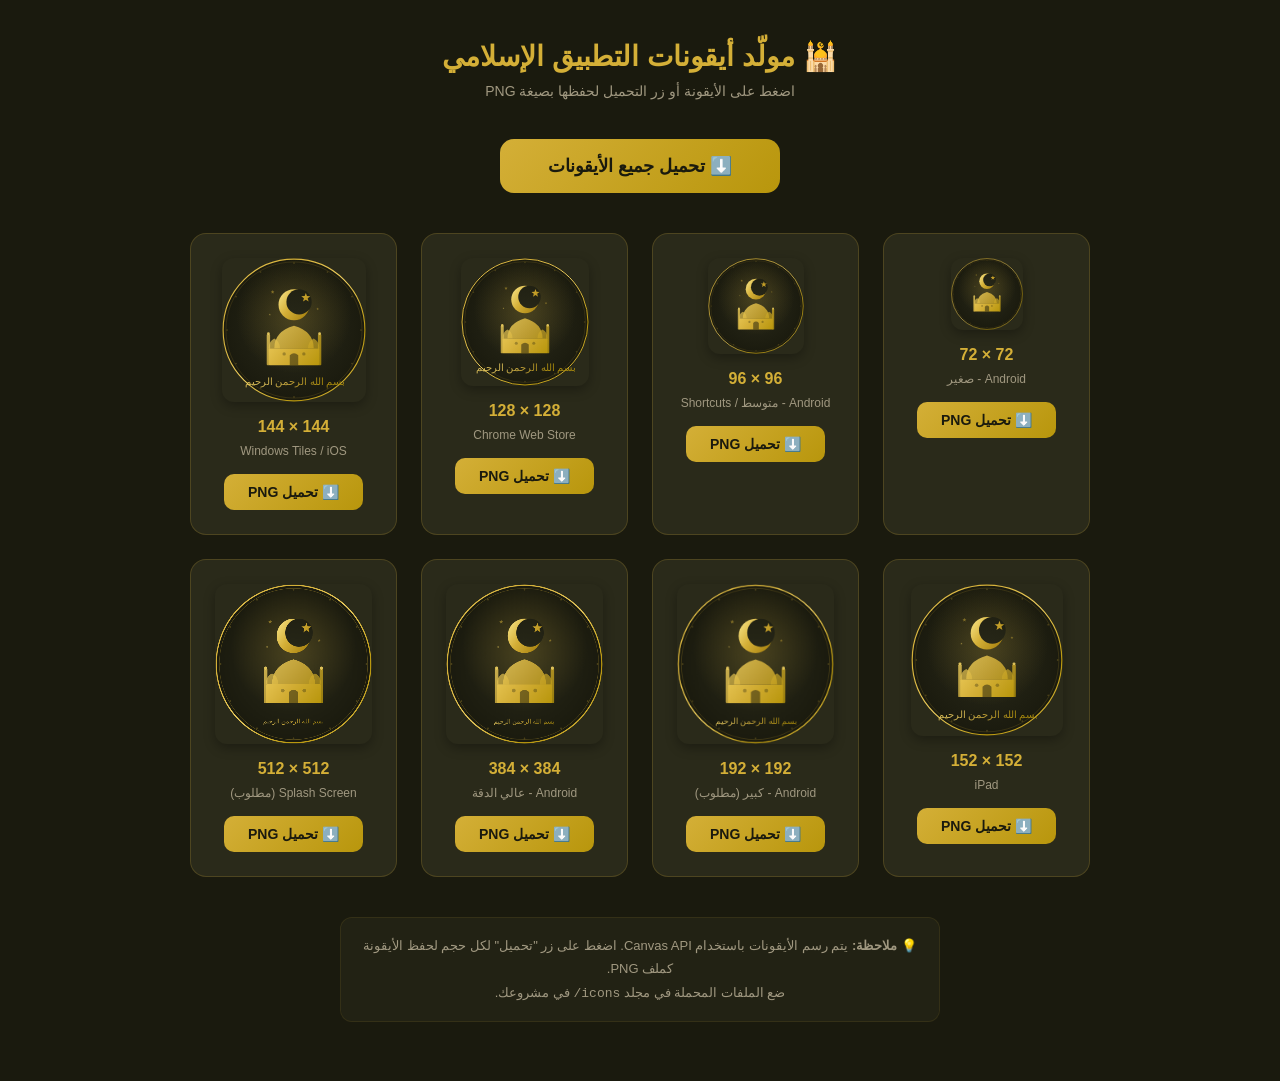
<file: icons/generate-icons.html>
<!DOCTYPE html>
<html lang="ar" dir="rtl">
<head>
  <meta charset="UTF-8">
  <meta name="viewport" content="width=device-width, initial-scale=1.0">
  <title>مولّد أيقونات التطبيق الإسلامي</title>
  <style>
    /* ═══════════════════════════════════════════
       التصميم العام
       ═══════════════════════════════════════════ */
    * {
      margin: 0;
      padding: 0;
      box-sizing: border-box;
    }

    body {
      font-family: 'Segoe UI', 'Tajawal', Arial, sans-serif;
      background: #1a1a0e;
      color: #e8e0d0;
      min-height: 100vh;
      padding: 40px 20px;
    }

    h1 {
      text-align: center;
      color: #d4af37;
      font-size: 28px;
      margin-bottom: 10px;
    }

    .subtitle {
      text-align: center;
      color: #a09880;
      margin-bottom: 40px;
      font-size: 14px;
    }

    /* ═══════════════════════════════════════════
       شبكة الأيقونات
       ═══════════════════════════════════════════ */
    .icons-grid {
      display: grid;
      grid-template-columns: repeat(auto-fit, minmax(200px, 1fr));
      gap: 24px;
      max-width: 900px;
      margin: 0 auto 40px;
    }

    .icon-card {
      background: #2a2a1a;
      border: 1px solid rgba(212, 175, 55, 0.2);
      border-radius: 16px;
      padding: 24px;
      text-align: center;
      transition: transform 0.2s, border-color 0.3s;
    }

    .icon-card:hover {
      transform: translateY(-4px);
      border-color: rgba(212, 175, 55, 0.5);
    }

    .icon-card canvas {
      border-radius: 12px;
      margin-bottom: 12px;
      box-shadow: 0 4px 12px rgba(0, 0, 0, 0.3);
      max-width: 100%;
      height: auto;
    }

    .icon-size {
      color: #d4af37;
      font-size: 16px;
      font-weight: bold;
      margin-bottom: 8px;
    }

    .icon-label {
      color: #a09880;
      font-size: 12px;
      margin-bottom: 16px;
    }

    /* ═══════════════════════════════════════════
       الأزرار
       ═══════════════════════════════════════════ */
    .download-btn {
      background: linear-gradient(135deg, #d4af37, #b8960c);
      color: #1a1a0e;
      border: none;
      padding: 10px 24px;
      border-radius: 10px;
      font-size: 14px;
      font-weight: bold;
      cursor: pointer;
      transition: transform 0.2s, box-shadow 0.2s;
      font-family: inherit;
    }

    .download-btn:hover {
      transform: scale(1.05);
      box-shadow: 0 4px 16px rgba(212, 175, 55, 0.3);
    }

    .download-btn:active {
      transform: scale(0.98);
    }

    .download-all-container {
      text-align: center;
      margin-bottom: 40px;
    }

    .download-all-btn {
      background: linear-gradient(135deg, #d4af37, #b8960c);
      color: #1a1a0e;
      border: none;
      padding: 16px 48px;
      border-radius: 14px;
      font-size: 18px;
      font-weight: bold;
      cursor: pointer;
      transition: transform 0.2s, box-shadow 0.2s;
      font-family: inherit;
    }

    .download-all-btn:hover {
      transform: scale(1.05);
      box-shadow: 0 8px 24px rgba(212, 175, 55, 0.4);
    }

    /* ═══════════════════════════════════════════
       حالة التحميل والرسائل
       ═══════════════════════════════════════════ */
    .status {
      text-align: center;
      margin-top: 20px;
      padding: 12px;
      border-radius: 10px;
      font-size: 14px;
      display: none;
    }

    .status.success {
      display: block;
      background: rgba(76, 175, 80, 0.15);
      color: #81c784;
      border: 1px solid rgba(76, 175, 80, 0.3);
    }

    .status.error {
      display: block;
      background: rgba(244, 67, 54, 0.15);
      color: #ef9a9a;
      border: 1px solid rgba(244, 67, 54, 0.3);
    }

    .status.info {
      display: block;
      background: rgba(212, 175, 55, 0.15);
      color: #d4af37;
      border: 1px solid rgba(212, 175, 55, 0.3);
    }

    .note {
      text-align: center;
      color: #a09880;
      font-size: 13px;
      max-width: 600px;
      margin: 20px auto;
      line-height: 1.8;
      padding: 16px;
      background: rgba(42, 42, 26, 0.5);
      border-radius: 12px;
      border: 1px solid rgba(212, 175, 55, 0.1);
    }
  </style>
</head>
<body>

  <h1>🕌 مولّد أيقونات التطبيق الإسلامي</h1>
  <p class="subtitle">اضغط على الأيقونة أو زر التحميل لحفظها بصيغة PNG</p>

  <!-- زر تحميل الكل -->
  <div class="download-all-container">
    <button class="download-all-btn" onclick="downloadAll()">
      ⬇️ تحميل جميع الأيقونات
    </button>
  </div>

  <!-- شبكة الأيقونات -->
  <div class="icons-grid" id="iconsGrid"></div>

  <!-- حالة التحميل -->
  <div class="status" id="statusMsg"></div>

  <!-- ملاحظة -->
  <div class="note">
    💡 <strong>ملاحظة:</strong> يتم رسم الأيقونات باستخدام Canvas API.
    اضغط على زر "تحميل" لكل حجم لحفظ الأيقونة كملف PNG.
    <br>
    ضع الملفات المحملة في مجلد <code>icons/</code> في مشروعك.
  </div>

  <script>
    /**
     * ╔══════════════════════════════════════════════════════════════╗
     * ║             مولّد أيقونات التطبيق الإسلامي                 ║
     * ║        يرسم الأيقونة بأحجام مختلفة باستخدام Canvas         ║
     * ╚══════════════════════════════════════════════════════════════╝
     */

    // ═══════════════════════════════════════════
    // الأحجام المطلوبة للأيقونات
    // ═══════════════════════════════════════════
    const ICON_SIZES = [
      { size: 72,  label: 'Android - صغير' },
      { size: 96,  label: 'Android - متوسط / Shortcuts' },
      { size: 128, label: 'Chrome Web Store' },
      { size: 144, label: 'Windows Tiles / iOS' },
      { size: 152, label: 'iPad' },
      { size: 192, label: 'Android - كبير (مطلوب)' },
      { size: 384, label: 'Android - عالي الدقة' },
      { size: 512, label: 'Splash Screen (مطلوب)' },
    ];

    // ═══════════════════════════════════════════
    // رسم الأيقونة على Canvas
    // ═══════════════════════════════════════════

    /**
     * يرسم الأيقونة الإسلامية الكاملة على canvas
     * @param {CanvasRenderingContext2D} ctx - سياق الرسم
     * @param {number} size - حجم الأيقونة (عرض = ارتفاع)
     */
    function drawIcon(ctx, size) {
      const s = size / 512; // معامل التحجيم
      const cx = size / 2;  // مركز X
      const cy = size / 2;  // مركز Y

      // ─── مسح اللوحة ───
      ctx.clearRect(0, 0, size, size);

      // ─── 1. الخلفية الدائرية ───
      const bgGrad = ctx.createRadialGradient(cx, cy, 0, cx, cy, cx);
      bgGrad.addColorStop(0, '#2a2a1a');
      bgGrad.addColorStop(1, '#1a1a0e');

      ctx.beginPath();
      ctx.arc(cx, cy, cx - 2 * s, 0, Math.PI * 2);
      ctx.fillStyle = bgGrad;
      ctx.fill();

      // ─── 2. نقاط زخرفية حول الدائرة ───
      ctx.fillStyle = 'rgba(212, 175, 55, 0.25)';
      for (let i = 0; i < 12; i++) {
        const angle = (i / 12) * Math.PI * 2 - Math.PI / 2;
        const dotX = cx + Math.cos(angle) * (cx - 18 * s);
        const dotY = cy + Math.sin(angle) * (cx - 18 * s);
        ctx.beginPath();
        ctx.arc(dotX, dotY, 3 * s, 0, Math.PI * 2);
        ctx.fill();
      }

      // ─── 3. التوهج الداخلي ───
      const glowGrad = ctx.createRadialGradient(cx, cy * 0.8, 0, cx, cy * 0.8, cx * 0.8);
      glowGrad.addColorStop(0, 'rgba(212, 175, 55, 0.2)');
      glowGrad.addColorStop(1, 'rgba(212, 175, 55, 0)');
      ctx.beginPath();
      ctx.arc(cx, cy * 0.8, cx * 0.8, 0, Math.PI * 2);
      ctx.fillStyle = glowGrad;
      ctx.fill();

      // ─── 4. الحدود الذهبية الخارجية ───
      const borderGrad = ctx.createLinearGradient(0, 0, size, size);
      borderGrad.addColorStop(0, '#f0d060');
      borderGrad.addColorStop(0.25, '#d4af37');
      borderGrad.addColorStop(0.5, '#f0d060');
      borderGrad.addColorStop(0.75, '#b8960c');
      borderGrad.addColorStop(1, '#f0d060');

      ctx.beginPath();
      ctx.arc(cx, cy, cx - 4 * s, 0, Math.PI * 2);
      ctx.strokeStyle = borderGrad;
      ctx.lineWidth = 4 * s;
      ctx.stroke();

      // ─── 5. الحدود الداخلية ───
      ctx.beginPath();
      ctx.arc(cx, cy, cx - 14 * s, 0, Math.PI * 2);
      ctx.strokeStyle = 'rgba(212, 175, 55, 0.35)';
      ctx.lineWidth = 1.5 * s;
      ctx.stroke();

      // ─── 6. الهلال ───
      const crescentGrad = ctx.createLinearGradient(
        cx - 60 * s, cy - 120 * s,
        cx + 60 * s, cy - 40 * s
      );
      crescentGrad.addColorStop(0, '#f5e080');
      crescentGrad.addColorStop(0.4, '#d4af37');
      crescentGrad.addColorStop(1, '#a07a08');

      // الدائرة الخارجية للهلال
      ctx.beginPath();
      ctx.arc(cx, cy - 90 * s, 55 * s, 0, Math.PI * 2);
      ctx.fillStyle = crescentGrad;
      ctx.fill();

      // الدائرة الداخلية (لعمل شكل الهلال)
      ctx.beginPath();
      ctx.arc(cx + 18 * s, cy - 100 * s, 45 * s, 0, Math.PI * 2);
      ctx.fillStyle = bgGrad;
      ctx.fill();

      // ─── 7. النجمة الخماسية ───
      drawStar(ctx, cx + 42 * s, cy - 115 * s, 5, 17 * s, 7 * s, crescentGrad);

      // ─── 8. نجمات صغيرة مزخرفة ───
      ctx.globalAlpha = 0.5;
      drawStar(ctx, cx - 76 * s, cy - 135 * s, 5, 7 * s, 3 * s, '#d4af37');
      drawStar(ctx, cx + 84 * s, cy - 75 * s, 5, 5 * s, 2 * s, '#d4af37');
      drawStar(ctx, cx - 86 * s, cy - 55 * s, 5, 4 * s, 1.5 * s, '#f0d060');
      ctx.globalAlpha = 1;

      // ─── 9. المسجد ───
      const mosqueY = cy + 65 * s;
      const mosqueGrad = ctx.createLinearGradient(
        cx - 90 * s, mosqueY - 80 * s,
        cx + 90 * s, mosqueY + 60 * s
      );
      mosqueGrad.addColorStop(0, '#f0d060');
      mosqueGrad.addColorStop(0.5, '#d4af37');
      mosqueGrad.addColorStop(1, '#b8960c');

      // قاعدة المسجد
      ctx.fillStyle = mosqueGrad;
      roundRect(ctx, cx - 90 * s, mosqueY, 180 * s, 60 * s, 4 * s);

      // القبة الرئيسية
      ctx.beginPath();
      ctx.moveTo(cx - 70 * s, mosqueY);
      ctx.quadraticCurveTo(cx - 70 * s, mosqueY - 60 * s, cx, mosqueY - 80 * s);
      ctx.quadraticCurveTo(cx + 70 * s, mosqueY - 60 * s, cx + 70 * s, mosqueY);
      ctx.closePath();
      ctx.globalAlpha = 0.85;
      ctx.fillStyle = mosqueGrad;
      ctx.fill();
      ctx.globalAlpha = 1;

      // القبة الصغيرة اليمنى
      ctx.beginPath();
      ctx.moveTo(cx + 50 * s, mosqueY);
      ctx.quadraticCurveTo(cx + 50 * s, mosqueY - 25 * s, cx + 70 * s, mosqueY - 35 * s);
      ctx.quadraticCurveTo(cx + 90 * s, mosqueY - 25 * s, cx + 90 * s, mosqueY);
      ctx.closePath();
      ctx.globalAlpha = 0.7;
      ctx.fillStyle = mosqueGrad;
      ctx.fill();
      ctx.globalAlpha = 1;

      // القبة الصغيرة اليسرى
      ctx.beginPath();
      ctx.moveTo(cx - 90 * s, mosqueY);
      ctx.quadraticCurveTo(cx - 90 * s, mosqueY - 25 * s, cx - 70 * s, mosqueY - 35 * s);
      ctx.quadraticCurveTo(cx - 50 * s, mosqueY - 25 * s, cx - 50 * s, mosqueY);
      ctx.closePath();
      ctx.globalAlpha = 0.7;
      ctx.fillStyle = mosqueGrad;
      ctx.fill();
      ctx.globalAlpha = 1;

      // المئذنة اليمنى
      ctx.fillStyle = mosqueGrad;
      ctx.globalAlpha = 0.8;
      roundRect(ctx, cx + 85 * s, mosqueY - 50 * s, 12 * s, 110 * s, 3 * s);
      ctx.globalAlpha = 0.9;
      ctx.beginPath();
      ctx.arc(cx + 91 * s, mosqueY - 52 * s, 5 * s, 0, Math.PI * 2);
      ctx.fillStyle = '#f0d060';
      ctx.fill();

      // المئذنة اليسرى
      ctx.fillStyle = mosqueGrad;
      ctx.globalAlpha = 0.8;
      roundRect(ctx, cx - 97 * s, mosqueY - 50 * s, 12 * s, 110 * s, 3 * s);
      ctx.globalAlpha = 0.9;
      ctx.beginPath();
      ctx.arc(cx - 91 * s, mosqueY - 52 * s, 5 * s, 0, Math.PI * 2);
      ctx.fillStyle = '#f0d060';
      ctx.fill();
      ctx.globalAlpha = 1;

      // باب المسجد
      ctx.beginPath();
      ctx.moveTo(cx - 15 * s, mosqueY + 60 * s);
      ctx.lineTo(cx - 15 * s, mosqueY + 25 * s);
      ctx.quadraticCurveTo(cx, mosqueY + 10 * s, cx + 15 * s, mosqueY + 25 * s);
      ctx.lineTo(cx + 15 * s, mosqueY + 60 * s);
      ctx.closePath();
      ctx.fillStyle = 'rgba(26, 26, 14, 0.5)';
      ctx.fill();

      // نوافذ صغيرة
      ctx.beginPath();
      ctx.arc(cx - 35 * s, mosqueY + 20 * s, 6 * s, 0, Math.PI * 2);
      ctx.fillStyle = 'rgba(26, 26, 14, 0.3)';
      ctx.fill();

      ctx.beginPath();
      ctx.arc(cx + 35 * s, mosqueY + 20 * s, 6 * s, 0, Math.PI * 2);
      ctx.fillStyle = 'rgba(26, 26, 14, 0.3)';
      ctx.fill();

      // ─── 10. النص ───
      if (size >= 128) {
        const fontSize = Math.max(10, 20 * s);
        ctx.font = `${fontSize}px 'Amiri', 'Traditional Arabic', serif`;
        ctx.textAlign = 'center';
        ctx.textBaseline = 'middle';

        // التدرج الذهبي للنص
        const textGrad = ctx.createLinearGradient(
          cx - 100 * s, cy + 185 * s,
          cx + 100 * s, cy + 185 * s
        );
        textGrad.addColorStop(0, '#f0d060');
        textGrad.addColorStop(0.5, '#d4af37');
        textGrad.addColorStop(1, '#b8960c');

        ctx.fillStyle = textGrad;
        ctx.globalAlpha = 0.85;
        ctx.fillText('بسم الله الرحمن الرحيم', cx, cy + 185 * s);
        ctx.globalAlpha = 1;
      }
    }

    /**
     * يرسم نجمة متعددة الأضلاع
     * @param {CanvasRenderingContext2D} ctx
     * @param {number} cx - مركز X
     * @param {number} cy - مركز Y
     * @param {number} spikes - عدد الأضلاع
     * @param {number} outerR - نصف القطر الخارجي
     * @param {number} innerR - نصف القطر الداخلي
     * @param {string|CanvasGradient} fillStyle - لون أو تدرج التعبئة
     */
    function drawStar(ctx, cx, cy, spikes, outerR, innerR, fillStyle) {
      let rot = (Math.PI / 2) * 3;
      const step = Math.PI / spikes;

      ctx.beginPath();
      ctx.moveTo(cx, cy - outerR);

      for (let i = 0; i < spikes; i++) {
        ctx.lineTo(
          cx + Math.cos(rot) * outerR,
          cy + Math.sin(rot) * outerR
        );
        rot += step;
        ctx.lineTo(
          cx + Math.cos(rot) * innerR,
          cy + Math.sin(rot) * innerR
        );
        rot += step;
      }

      ctx.lineTo(cx, cy - outerR);
      ctx.closePath();
      ctx.fillStyle = fillStyle;
      ctx.fill();
    }

    /**
     * يرسم مستطيل بزوايا مستديرة
     * @param {CanvasRenderingContext2D} ctx
     * @param {number} x
     * @param {number} y
     * @param {number} w - العرض
     * @param {number} h - الارتفاع
     * @param {number} r - نصف قطر الزوايا
     */
    function roundRect(ctx, x, y, w, h, r) {
      ctx.beginPath();
      ctx.moveTo(x + r, y);
      ctx.lineTo(x + w - r, y);
      ctx.quadraticCurveTo(x + w, y, x + w, y + r);
      ctx.lineTo(x + w, y + h - r);
      ctx.quadraticCurveTo(x + w, y + h, x + w - r, y + h);
      ctx.lineTo(x + r, y + h);
      ctx.quadraticCurveTo(x, y + h, x, y + h - r);
      ctx.lineTo(x, y + r);
      ctx.quadraticCurveTo(x, y, x + r, y);
      ctx.closePath();
      ctx.fill();
    }

    // ═══════════════════════════════════════════
    // إنشاء وعرض الأيقونات
    // ═══════════════════════════════════════════

    /**
     * ينشئ عنصر canvas ويرسم الأيقونة عليه
     * @param {number} size - حجم الأيقونة
     * @returns {HTMLCanvasElement}
     */
    function createIconCanvas(size) {
      const canvas = document.createElement('canvas');
      canvas.width = size;
      canvas.height = size;

      // لتحسين جودة العرض على الشاشات العادية
      const displaySize = Math.min(size, 160);
      canvas.style.width = displaySize + 'px';
      canvas.style.height = displaySize + 'px';

      const ctx = canvas.getContext('2d');
      drawIcon(ctx, size);

      return canvas;
    }

    /**
     * يحمّل الأيقونة كملف PNG
     * @param {HTMLCanvasElement} canvas - عنصر الـ canvas
     * @param {number} size - حجم الأيقونة
     */
    function downloadIcon(canvas, size) {
      try {
        const link = document.createElement('a');
        link.download = `icon-${size}x${size}.png`;
        link.href = canvas.toDataURL('image/png');
        document.body.appendChild(link);
        link.click();
        document.body.removeChild(link);

        showStatus(`✅ تم تحميل icon-${size}x${size}.png`, 'success');
      } catch (err) {
        showStatus(`❌ خطأ أثناء تحميل الأيقونة: ${err.message}`, 'error');
      }
    }

    /**
     * يحمّل جميع الأيقونات دفعة واحدة
     */
    function downloadAll() {
      showStatus('⏳ جاري تحميل جميع الأيقونات...', 'info');

      let delay = 0;
      const canvases = document.querySelectorAll('.icon-card canvas');

      canvases.forEach((canvas, index) => {
        const size = ICON_SIZES[index].size;
        setTimeout(() => {
          downloadIcon(canvas, size);

          if (index === canvases.length - 1) {
            setTimeout(() => {
              showStatus('✅ تم تحميل جميع الأيقونات بنجاح!', 'success');
            }, 500);
          }
        }, delay);
        delay += 400; // تأخير بين كل تحميل لتجنب حظر المتصفح
      });
    }

    /**
     * يعرض رسالة حالة
     * @param {string} message - نص الرسالة
     * @param {string} type - نوع الرسالة (success, error, info)
     */
    function showStatus(message, type) {
      const statusEl = document.getElementById('statusMsg');
      statusEl.textContent = message;
      statusEl.className = 'status ' + type;

      // إخفاء تلقائي بعد 4 ثوان
      if (type === 'success') {
        setTimeout(() => {
          statusEl.className = 'status';
        }, 4000);
      }
    }

    // ═══════════════════════════════════════════
    // التهيئة عند تحميل الصفحة
    // ═══════════════════════════════════════════

    document.addEventListener('DOMContentLoaded', () => {
      const grid = document.getElementById('iconsGrid');

      ICON_SIZES.forEach(({ size, label }) => {
        // إنشاء بطاقة الأيقونة
        const card = document.createElement('div');
        card.className = 'icon-card';

        // إنشاء الـ canvas
        const canvas = createIconCanvas(size);

        // معلومات الحجم
        const sizeLabel = document.createElement('div');
        sizeLabel.className = 'icon-size';
        sizeLabel.textContent = `${size} × ${size}`;

        // وصف الاستخدام
        const infoLabel = document.createElement('div');
        infoLabel.className = 'icon-label';
        infoLabel.textContent = label;

        // زر التحميل
        const btn = document.createElement('button');
        btn.className = 'download-btn';
        btn.textContent = '⬇️ تحميل PNG';
        btn.addEventListener('click', () => downloadIcon(canvas, size));

        // تجميع البطاقة
        card.appendChild(canvas);
        card.appendChild(sizeLabel);
        card.appendChild(infoLabel);
        card.appendChild(btn);

        grid.appendChild(card);
      });
    });
  </script>
</body>
</html>
</file>
